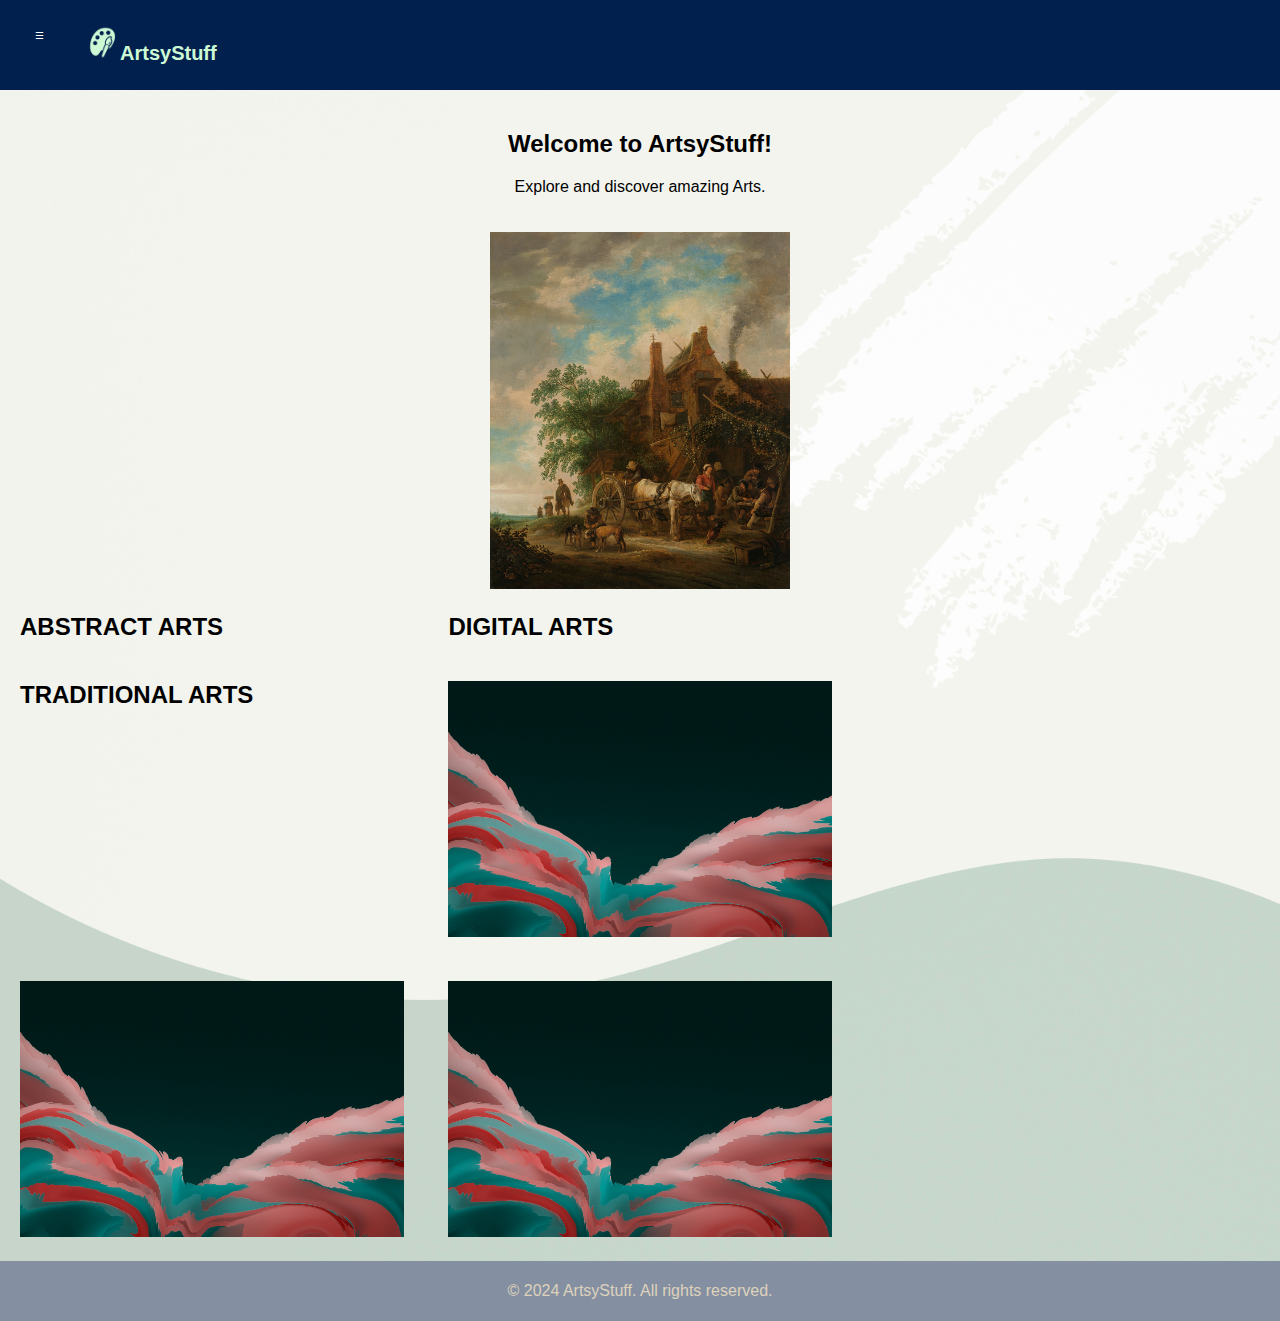
<file: index.html>
<!DOCTYPE html>
<html lang="en">
<head>
  <meta charset="UTF-8">
  <meta name="viewport" content="width=device-width, initial-scale=1.0">
  <title>Website_Final</title>
  <link rel="stylesheet" href="styles.css">
</head>

<body>
     <header>
      <p id="website"><a href="index.html"><img src="images/logo.png" alt="logo" style="width: 35px; height: auto;"></a>ArtsyStuff</p>
    </header>
    

<div class="sidebar" id="sidebar">
    <a href="#" class="closebtn" onclick="closeNav()">&times;</a>
    <a href="index.html">Home</a>
    <a href="about.html">About</a>
    <a href="services.html">Services</a>
    <a href="contact.html">Contact</a>
    
    <!-- Social media links -->
    <div class="social-links">
        <a href="https://www.facebook.com/YourPage" target="_blank"><img src="images/facebook.png" alt="Facebook"></a>
        <a href="https://twitter.com/YourPage" target="_blank"><img src="images/twitter.png" alt="Twitter"></a>
        <a href="https://www.instagram.com/YourPage" target="_blank"><img src="images/instagram.png" alt="Instagram"></a>
    </div>
</div>
        
<div id="main">
    <button id="openbtn" class="openbtn" onclick="openNav()">&#9776;</button>

    <div class="content">
    <center>  <h2>Welcome to ArtsyStuff!</h2> 
      <p>Explore and discover amazing Arts.</p></center>
    </div>
    
    <div class="slideshow-container">
      <div class="mySlides fade">
        <img src="images/europeana.jpg" style="width:100%">
      </div>
      
      <div class="mySlides fade">
        <img src="images/europeana (2).jpg" style="width:100%">
      </div>
      
  
      <div class="mySlides fade">
        <img src="images/laurentiu-morariu.jpg" style="width:100%">
      </div>
  
  </div>
  
</div>
<h2 class="art">ABSTRACT ARTS</h2>
  <h2 class="art">DIGITAL ARTS</h2>
  <h2 class="art">TRADITIONAL ARTS</h2>

  <p class="art">
    <a href="abstract.html"><img src="images/martin.jpg" alt="abstract"></a>
  </p>

  <p class="art">
    <a href="digital.html"><img src="images/martin.jpg" alt="digital"></a>
  </p>

  <p class="art">
    <a href="trad.html"><img src="images/martin.jpg" alt="traditional"></a>
  </p>
<script src="script.js"></script>
<footer>
  <p>&copy; 2024 ArtsyStuff. All rights reserved.</p>
</footer>

</body>

</html>
</file>
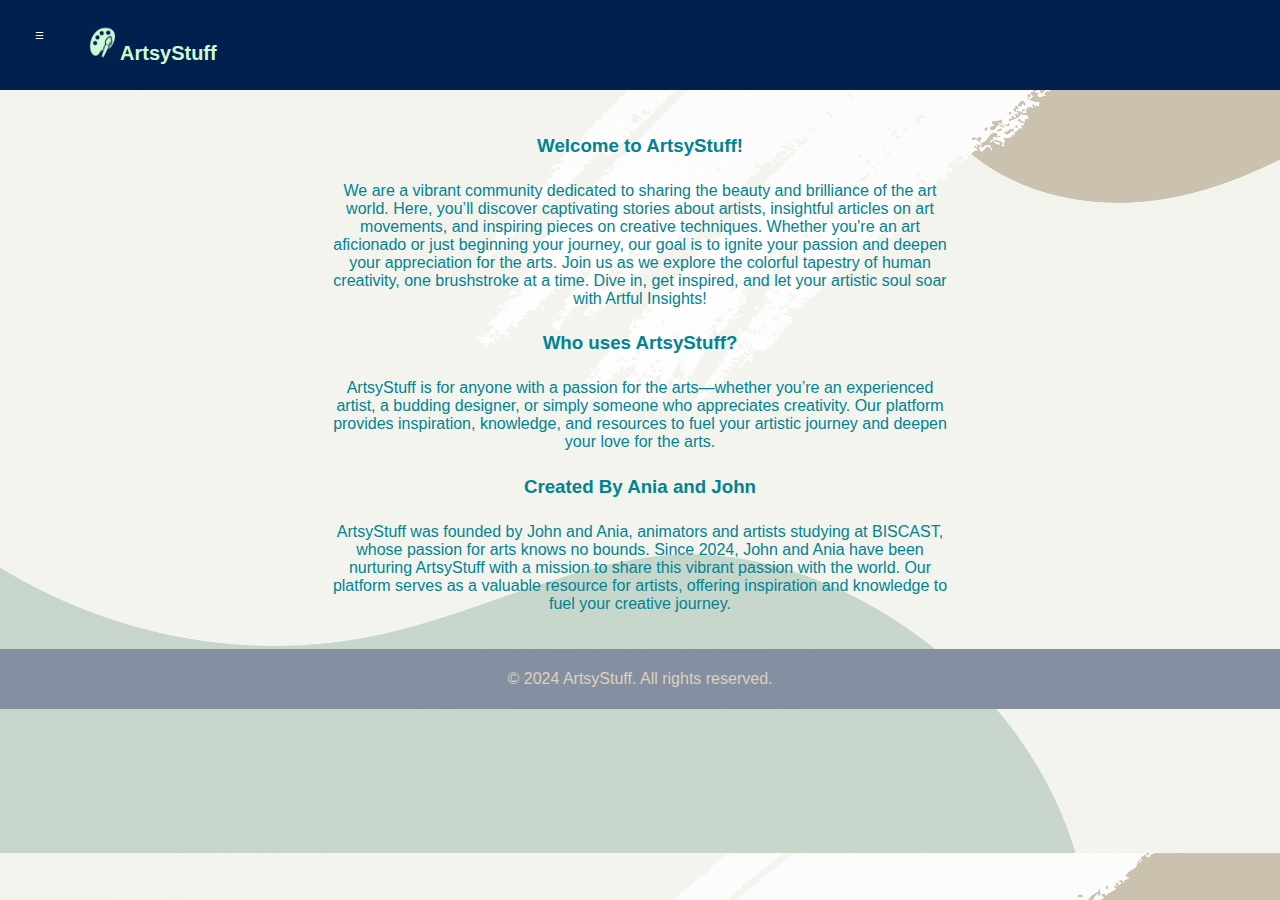
<file: about.html>
<!DOCTYPE html>
<html lang="en">
<head>
  <meta charset="UTF-8">
  <meta name="viewport" content="width=device-width, initial-scale=1.0">
  <title>Amazing Website</title>
  <link rel="stylesheet" href="styles.css">
</head>

<body>
    <header>
        <p id="website"><a href="index.html"><img src="images/logo.png" alt="logo" style="width: 35px; height: auto;"></a>ArtsyStuff</p>
    </header>

<div class="sidebar" id="sidebar">
    <a href="#" class="closebtn" onclick="closeNav()">&times;</a>
    <a href="index.html">Home</a>
    <a href="about.html">About</a>
    <a href="services.html">Services</a>
    <a href="contact.html">Contact</a>
    <!-- Social media links -->
    <div class="social-links">
        <a href="https://www.facebook.com/YourPage" target="_blank"><img src="images/facebook.png" alt="Facebook"></a>
        <a href="https://twitter.com/YourPage" target="_blank"><img src="images/twitter.png" alt="Twitter"></a>
        <a href="https://www.instagram.com/YourPage" target="_blank"><img src="images/instagram.png" alt="Instagram"></a>
    </div>
</div>
        
<div id="main">
    <button id="openbtn" class="openbtn" onclick="openNav()">&#9776;</button>

    <div class="content">

      <h3 class="justify-text">Welcome to ArtsyStuff!</h3>
      <p class="justify-text">
        We are a vibrant community dedicated to sharing the beauty and brilliance of the art world. Here, you’ll discover captivating stories about artists, insightful articles on art movements, and inspiring pieces on creative techniques. Whether you're an art aficionado or just beginning your journey, our goal is to ignite your passion and deepen your appreciation for the arts.
        
        Join us as we explore the colorful tapestry of human creativity, one brushstroke at a time. 
        
        Dive in, get inspired, and let your artistic soul soar with Artful Insights!</p>

        <h3 class="justify-text">Who uses ArtsyStuff?</h3>
        <p class="justify-text">
            ArtsyStuff is for anyone with a passion for the arts—whether you’re an experienced artist, a budding designer, or simply someone who appreciates creativity. 
            Our platform provides inspiration, knowledge, and resources to fuel your artistic journey and deepen your love for the arts.</p>
  


        <h3 class="justify-text">Created By Ania and John</h3>
        <p class="justify-text">
            ArtsyStuff was founded by John and Ania, animators and artists studying at BISCAST, 
            whose passion for arts knows no bounds. Since 2024, John and Ania have been nurturing ArtsyStuff with a mission to share this vibrant passion with the world. 
            Our platform serves as a valuable resource for artists, offering inspiration and knowledge to fuel your creative journey.</p>
  
    </div>
</div>

<footer>
    <p>&copy; 2024 ArtsyStuff. All rights reserved.</p>
</footer>

<script src="script.js"></script>
</body>
</html>
</file>
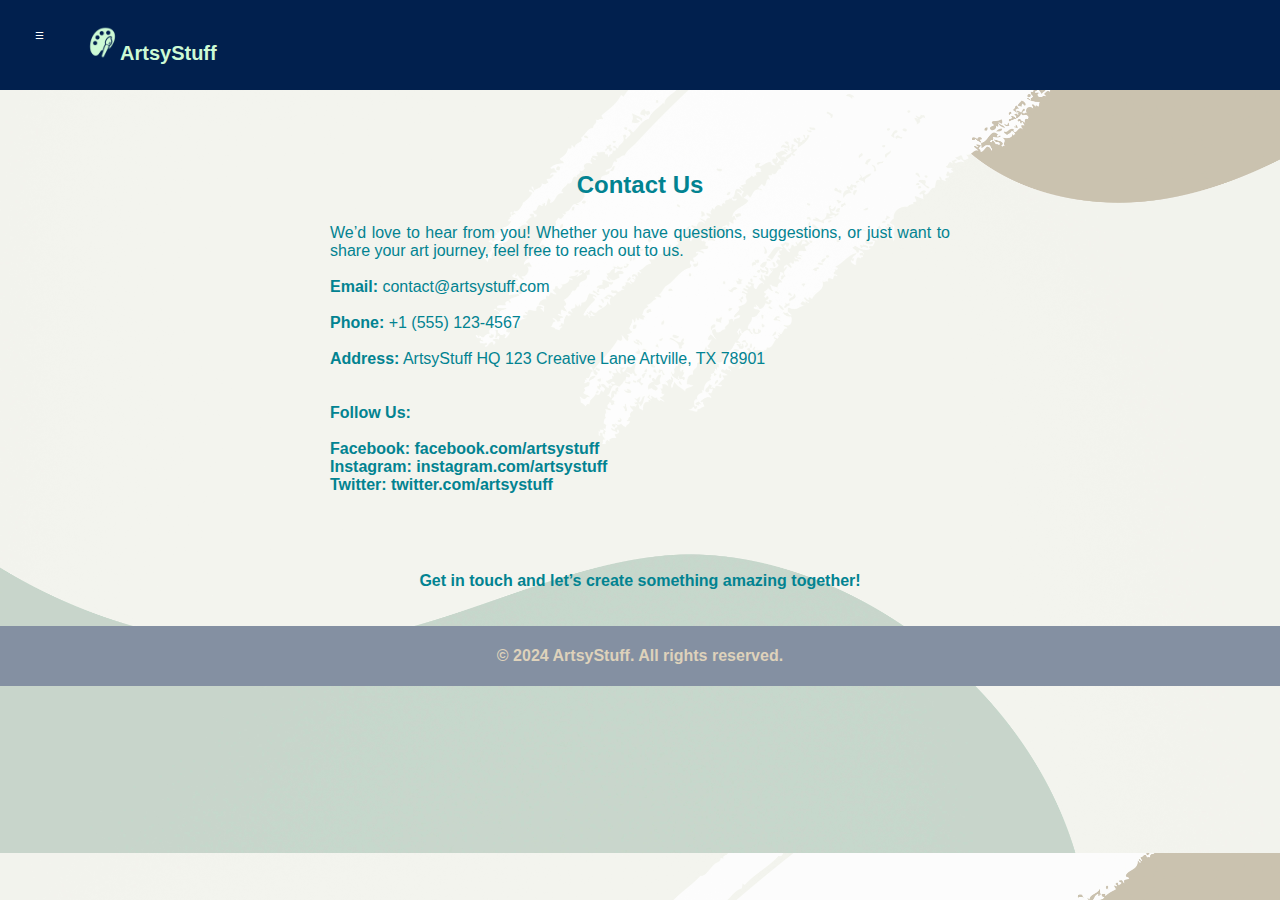
<file: contact.html>
<!DOCTYPE html>
<html lang="en">
<head>
  <meta charset="UTF-8">
  <meta name="viewport" content="width=device-width, initial-scale=1.0">
  <title>Amazing Website</title>
  <link rel="stylesheet" href="styles.css">
</head>

<body>
     <header>
        <p id="website"><a href="index.html"><img src="images/logo.png" alt="logo" style="width: 35px; height: auto;"></a>ArtsyStuff</p>
     </header>

<div class="sidebar" id="sidebar">
    <a href="#" class="closebtn" onclick="closeNav()">&times;</a>
    <a href="index.html">Home</a>
    <a href="about.html">About</a>
    <a href="services.html">Services</a>
    <a href="contact.html">Contact</a>
    <!-- Social media links -->
    <div class="social-links">
        <a href="https://www.facebook.com/YourPage" target="_blank"><img src="images/facebook.png" alt="Facebook"></a>
        <a href="https://twitter.com/YourPage" target="_blank"><img src="images/twitter.png" alt="Twitter"></a>
        <a href="https://www.instagram.com/YourPage" target="_blank"><img src="images/instagram.png" alt="Instagram"></a>
    </div>
</div>
        
<div id="main">
    <button id="openbtn" class="openbtn" onclick="openNav()">&#9776;</button>

    <div class="content"><br><br>
      <h2 class="justify-text">Contact Us</h2>
      <p class="haha"> 

        We’d love to hear from you! Whether you have questions, suggestions, or just want to share your art journey, feel free to reach out to us.<br><br>
        
        <b>Email:</b> contact@artsystuff.com<br><br>
        
        <b>Phone:</b> +1 (555) 123-4567<br><br>
        
        <b>Address:</b>
        ArtsyStuff HQ
        123 Creative Lane
        Artville, TX 78901<br><br><br>
        
        <b>Follow Us:<br><br>
        <b>Facebook: facebook.com/artsystuff<br></b>
        <b>Instagram: instagram.com/artsystuff<br></b>
        <b>Twitter: twitter.com/artsystuff<br></b><br><br><br></p>
        
        <p class="justify-text"> Get in touch and let’s create something amazing together!</p>
    </div>
</div>

<footer>
    <p>&copy; 2024 ArtsyStuff. All rights reserved.</p>
</footer>

<script src="script.js"></script>
</body>
</html>
</file>
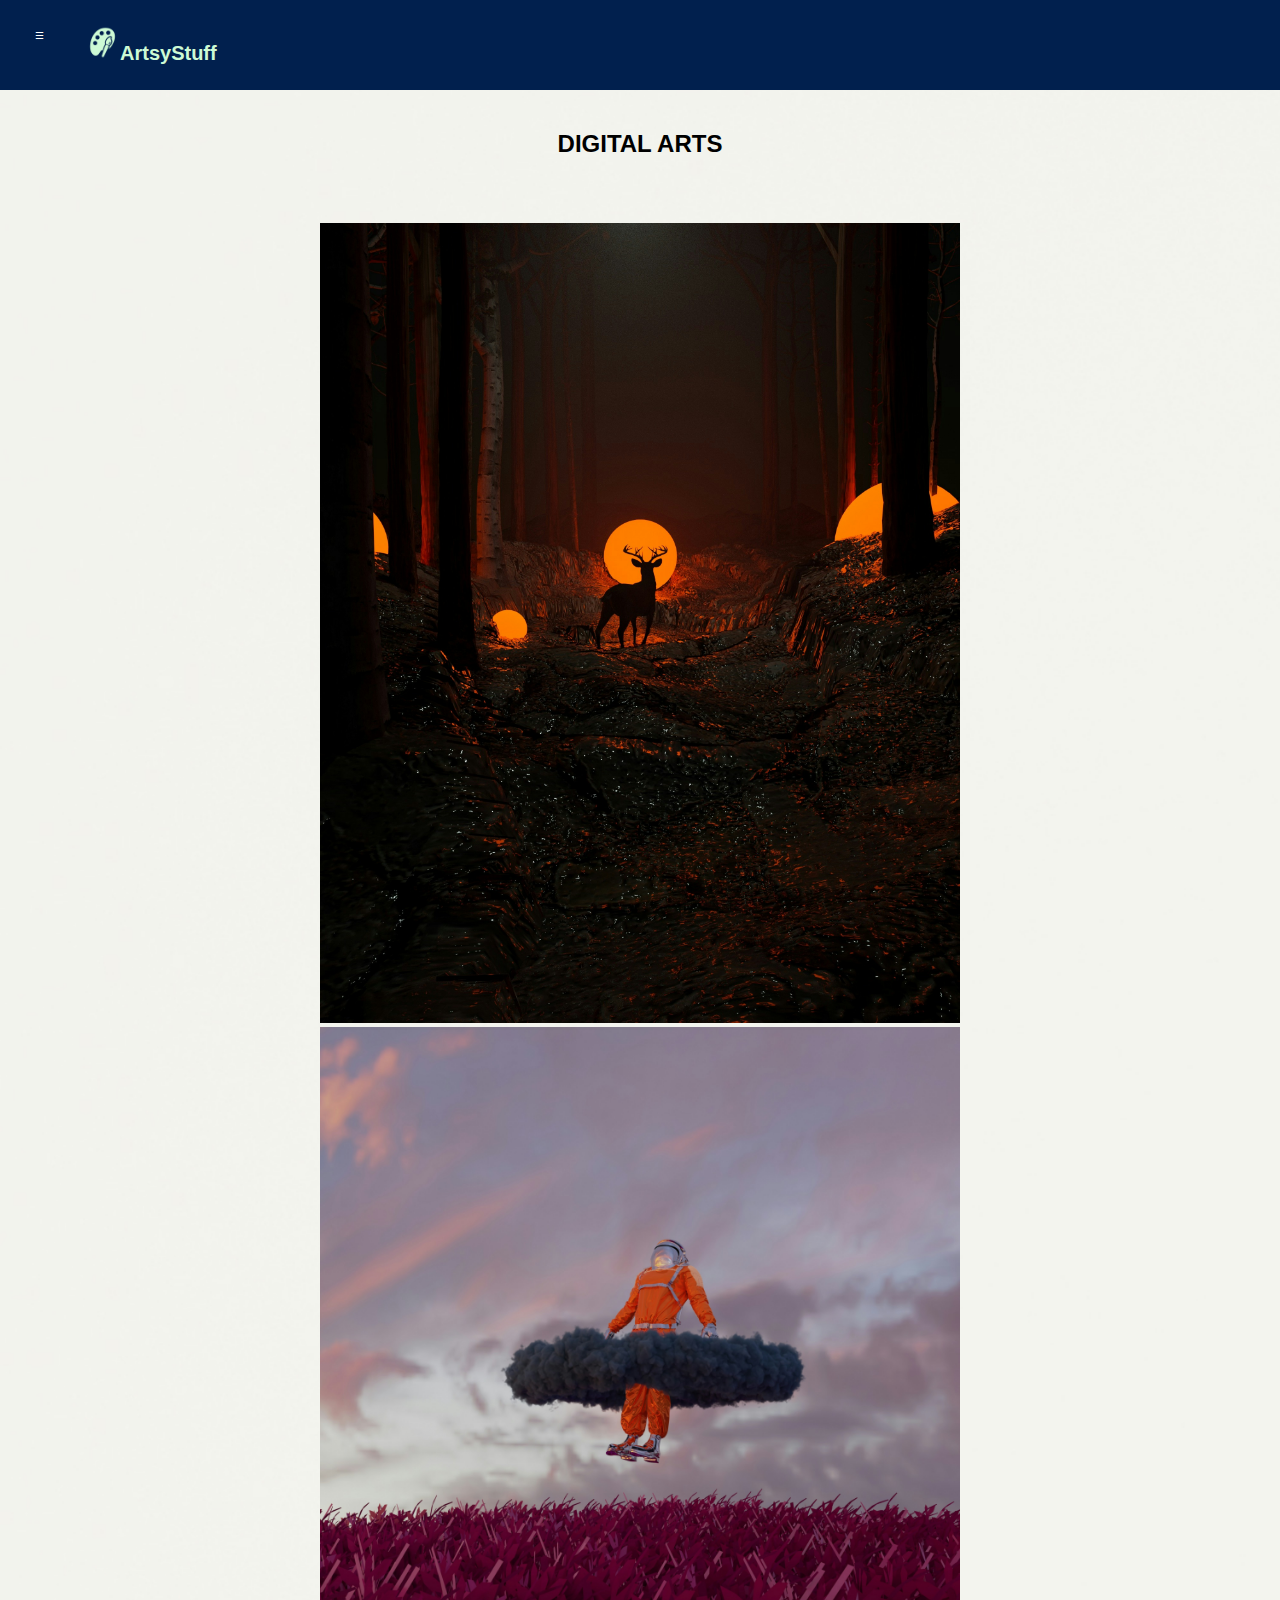
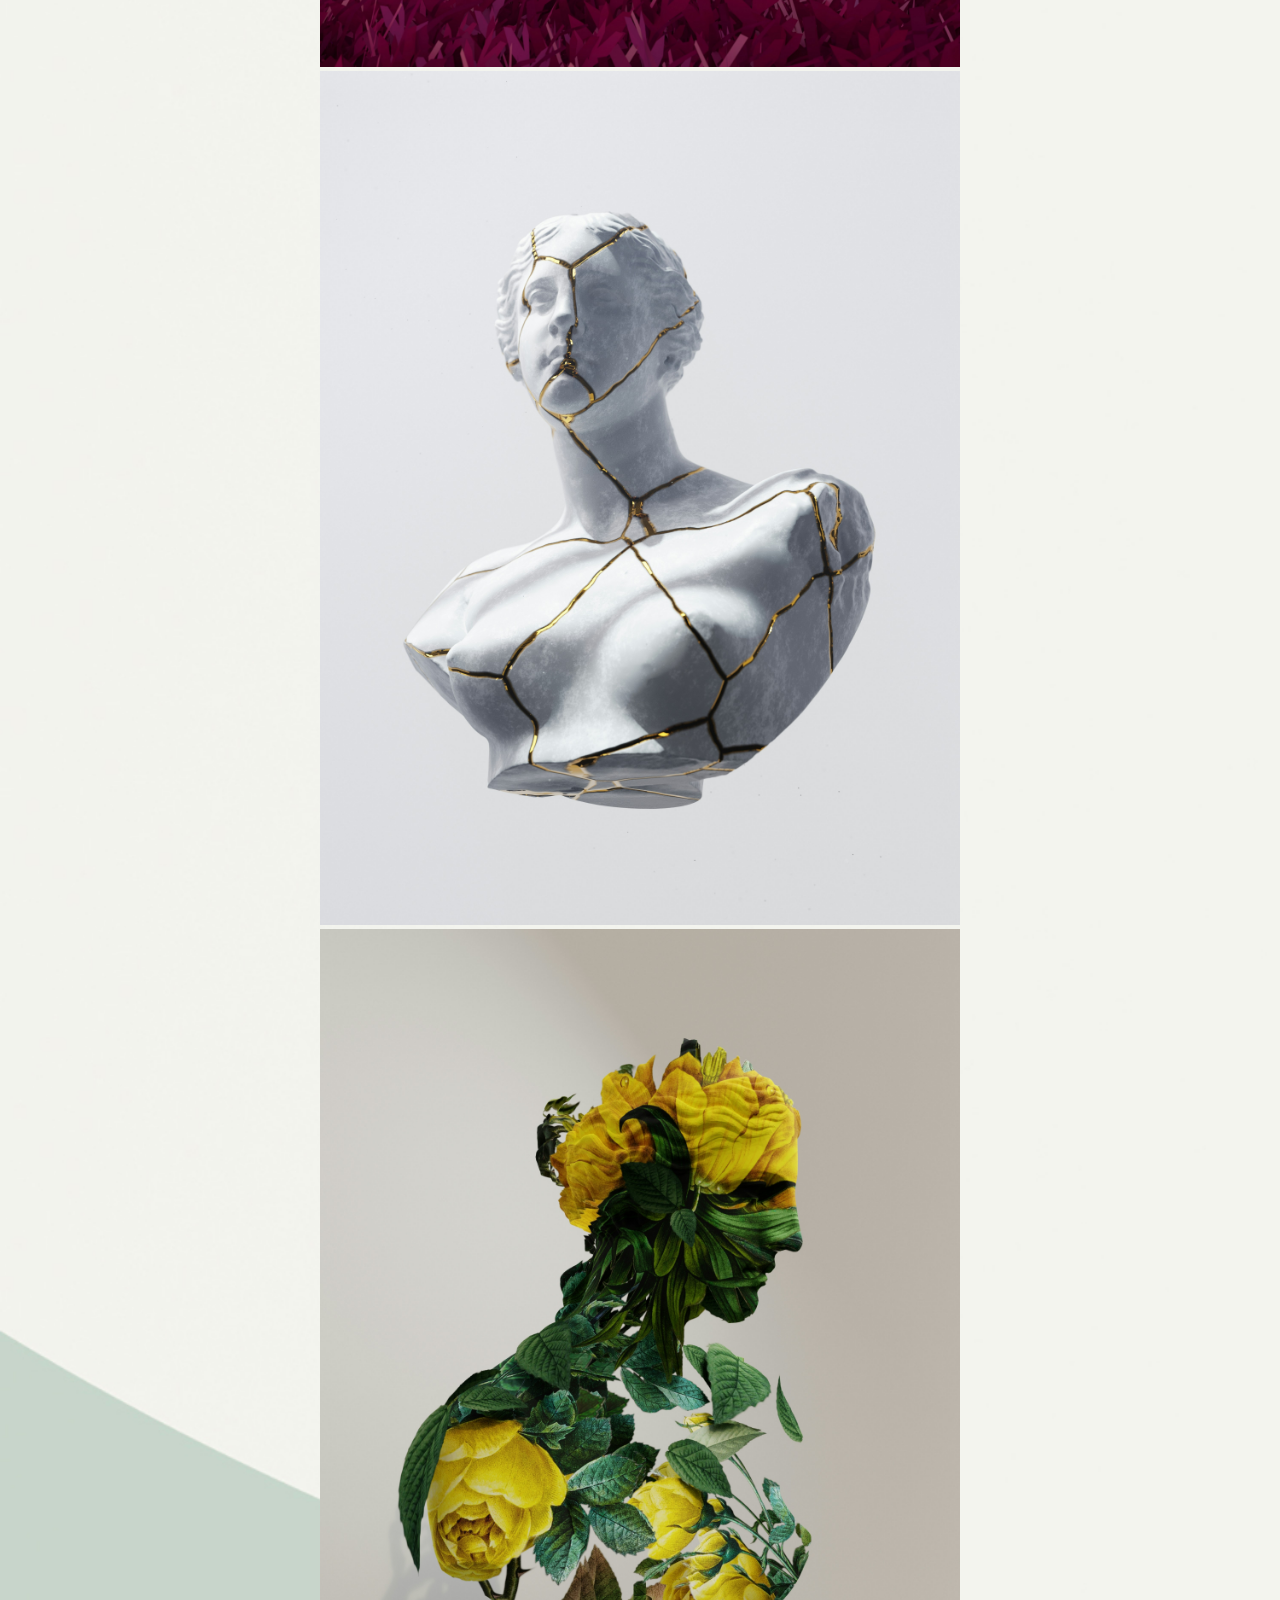
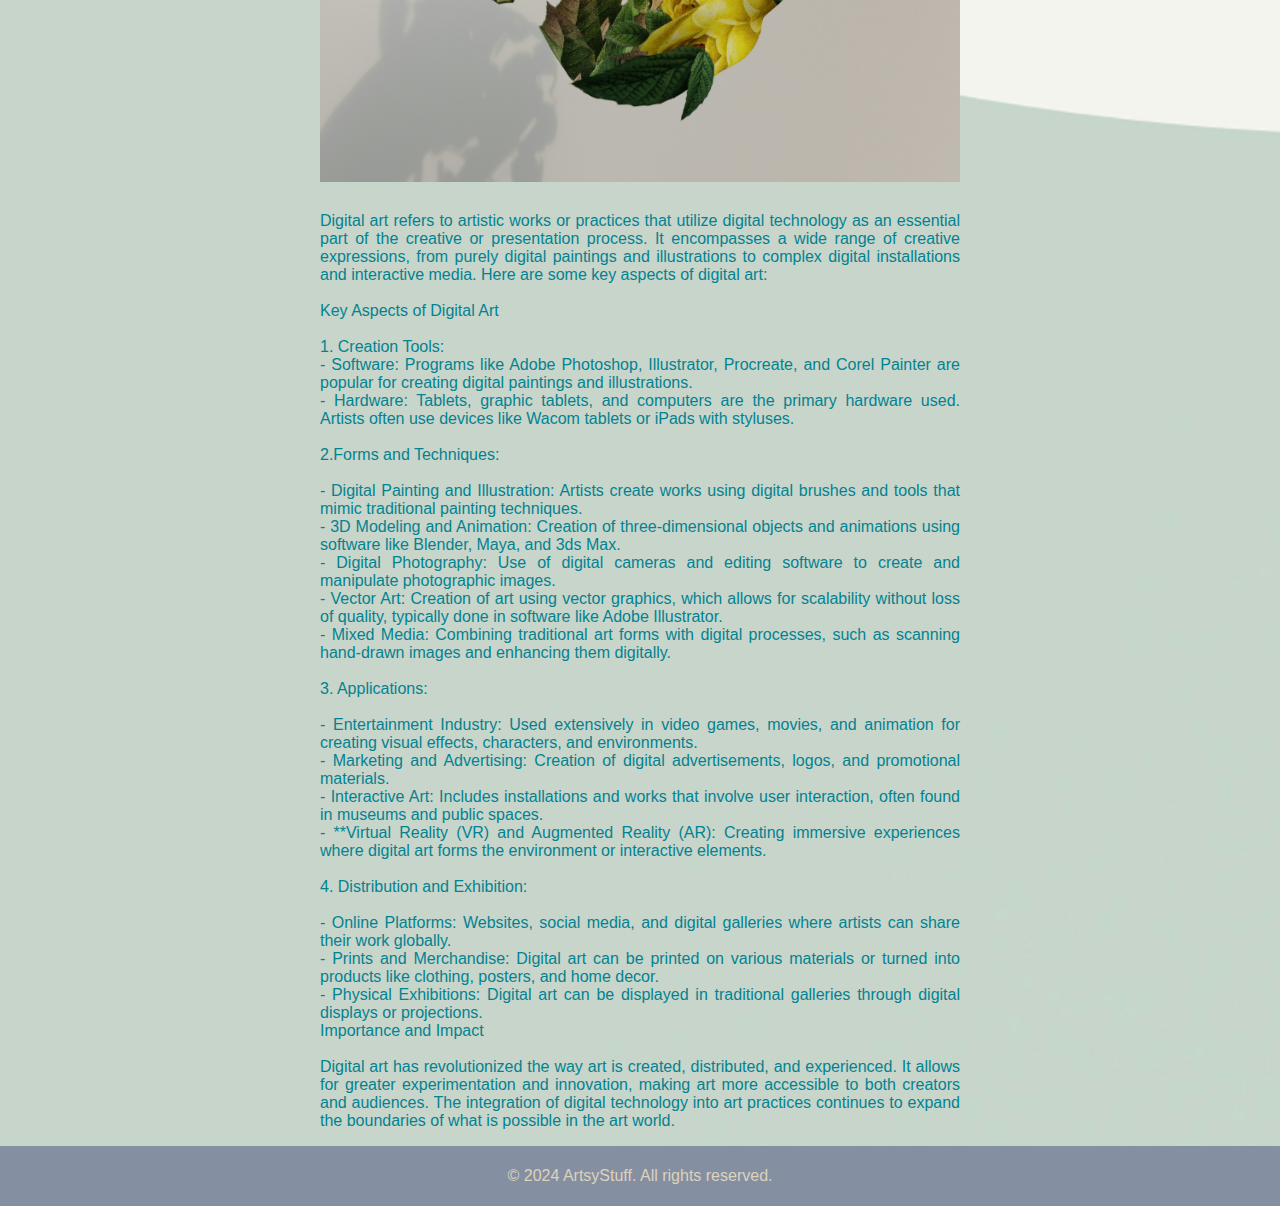
<file: digital.html>
<!DOCTYPE html>
<html lang="en">
<head>
  <meta charset="UTF-8">
  <meta name="viewport" content="width=device-width, initial-scale=1.0">
  <title>Website_Final</title>
  <link rel="stylesheet" href="styles.css">
</head>

<body>
     <header>
      <p id="website"><a href="index.html"><img src="images/logo.png" alt="logo" style="width: 35px; height: auto;"></a>ArtsyStuff</p>
    </header>
    

<div class="sidebar" id="sidebar">
    <a href="#" class="closebtn" onclick="closeNav()">&times;</a>
    <a href="index.html">Home</a>
    <a href="about.html">About</a>
    <a href="services.html">Services</a>
    <a href="contact.html">Contact</a>
    
    <!-- Social media links -->
    <div class="social-links">
        <a href="https://www.facebook.com/YourPage" target="_blank"><img src="images/facebook.png" alt="Facebook"></a>
        <a href="https://twitter.com/YourPage" target="_blank"><img src="images/twitter.png" alt="Twitter"></a>
        <a href="https://www.instagram.com/YourPage" target="_blank"><img src="images/instagram.png" alt="Instagram"></a>
    </div>
</div>
        
<div id="main">
    <button id="openbtn" class="openbtn" onclick="openNav()">&#9776;</button>

    <div class="content">
    <center>  <h2>DIGITAL ARTS</h2> 
    </div>
    <div class="haha">
        <img src="images/1.jpg" style="width:100%">
        <img src="images/2.jpg" style="width:100%">
        <img src="images/3.jpg" style="width:100%">
        <img src="images/4.jpg" style="width:100%">
    </div>  
  
  

  <p class="haha">
    Digital art refers to artistic works or practices that utilize digital technology as an essential part of the creative or presentation process. It encompasses a wide range of creative expressions, from purely digital paintings and illustrations to complex digital installations and interactive media. Here are some key aspects of digital art:<br><br>

     Key Aspects of Digital Art<br><br>
    
    1. Creation Tools:<br>
       - Software: Programs like Adobe Photoshop, Illustrator, Procreate, and Corel Painter are popular for creating digital paintings and illustrations.<br>
       - Hardware: Tablets, graphic tablets, and computers are the primary hardware used. Artists often use devices like Wacom tablets or iPads with styluses.<br><br>

    2.Forms and Techniques:<br><br>
       - Digital Painting and Illustration: Artists create works using digital brushes and tools that mimic traditional painting techniques.<br>
       - 3D Modeling and Animation: Creation of three-dimensional objects and animations using software like Blender, Maya, and 3ds Max.<br>
       - Digital Photography: Use of digital cameras and editing software to create and manipulate photographic images.<br>
       - Vector Art: Creation of art using vector graphics, which allows for scalability without loss of quality, typically done in software like Adobe Illustrator.<br>
       - Mixed Media: Combining traditional art forms with digital processes, such as scanning hand-drawn images and enhancing them digitally.<br><br>
    
    3. Applications:<br><br>
       - Entertainment Industry: Used extensively in video games, movies, and animation for creating visual effects, characters, and environments.<br>
       - Marketing and Advertising: Creation of digital advertisements, logos, and promotional materials.<br>
       - Interactive Art: Includes installations and works that involve user interaction, often found in museums and public spaces.<br>
       - **Virtual Reality (VR) and Augmented Reality (AR): Creating immersive experiences where digital art forms the environment or interactive elements.<br><br>
    
    4. Distribution and Exhibition:<br><br>
       - Online Platforms: Websites, social media, and digital galleries where artists can share their work globally.<br>
       - Prints and Merchandise: Digital art can be printed on various materials or turned into products like clothing, posters, and home decor.<br>
       - Physical Exhibitions: Digital art can be displayed in traditional galleries through digital displays or projections.<br>
    
     Importance and Impact<br><br>
    Digital art has revolutionized the way art is created, distributed, and experienced. It allows for greater experimentation and innovation, making art more accessible to both creators and audiences. The integration of digital technology into art practices continues to expand the boundaries of what is possible in the art world.
  </p></center>

</div>

<script src="script.js"></script>
<footer>
  <p>&copy; 2024 ArtsyStuff. All rights reserved.</p>
</footer>

</body>

</html>
</file>
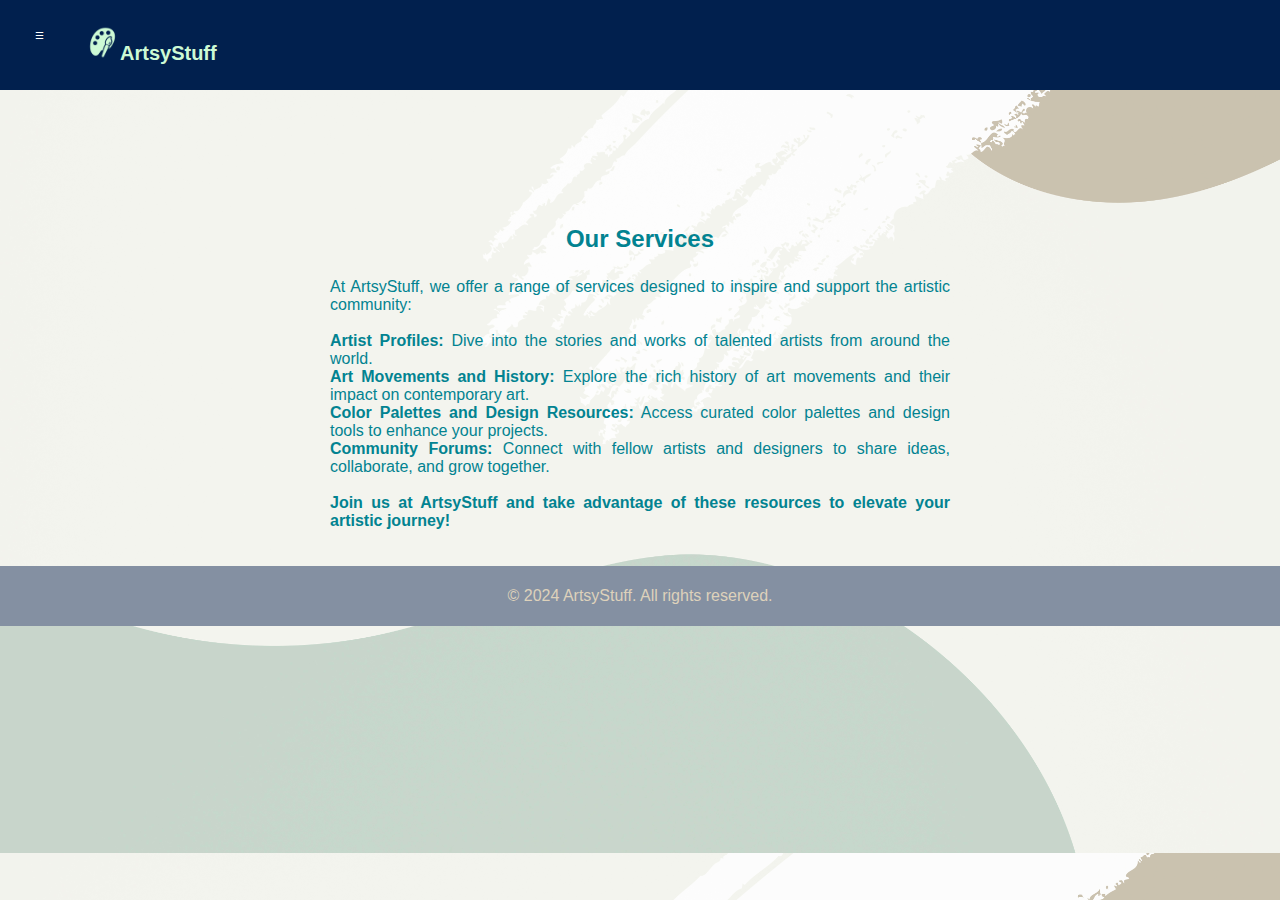
<file: services.html>
<!DOCTYPE html>
<html lang="en">
<head>
  <meta charset="UTF-8">
  <meta name="viewport" content="width=device-width, initial-scale=1.0">
  <title>Amazing Website</title>
  <link rel="stylesheet" href="styles.css">
</head>

<body>
     <header>
        <p id="website"><a href="index.html"><img src="images/logo.png" alt="logo" style="width: 35px; height: auto;"></a>ArtsyStuff</p>
     </header>

<div class="sidebar" id="sidebar">
    <a href="#" class="closebtn" onclick="closeNav()">&times;</a>
    <a href="index.html">Home</a>
    <a href="about.html">About</a>
    <a href="services.html">Services</a>
    <a href="contact.html">Contact</a>
    <!-- Social media links -->
    <div class="social-links">
        <a href="https://www.facebook.com/YourPage" target="_blank"><img src="images/facebook.png" alt="Facebook"></a>
        <a href="https://twitter.com/YourPage" target="_blank"><img src="images/twitter.png" alt="Twitter"></a>
        <a href="https://www.instagram.com/YourPage" target="_blank"><img src="images/instagram.png" alt="Instagram"></a>
    </div>
</div>
        
<div id="main">
    <button id="openbtn" class="openbtn" onclick="openNav()">&#9776;</button>

    <div class="content">
        <br><br><br><br><br>
      <h2 class="justify-text">Our Services</h2>
      <p class="haha">

        At ArtsyStuff, we offer a range of services designed to inspire and support the artistic community:<br><br>
        
        <b> Artist Profiles:</b> Dive into the stories and works of talented artists from around the world.<br>
        <b>Art Movements and History:</b> Explore the rich history of art movements and their impact on contemporary art.<br>
        <b>Color Palettes and Design Resources:</b> Access curated color palettes and design tools to enhance your projects.<br>
        <b>Community Forums:</b> Connect with fellow artists and designers to share ideas, collaborate, and grow together.<br><br>
        
     <b>  Join us at ArtsyStuff and take advantage of these resources to elevate your artistic journey!</b> 
    </div>
</div>

<footer>
    <p>&copy; 2024 ArtsyStuff. All rights reserved.</p>
</footer>

<script src="script.js"></script>
</body>
</html>
</file>
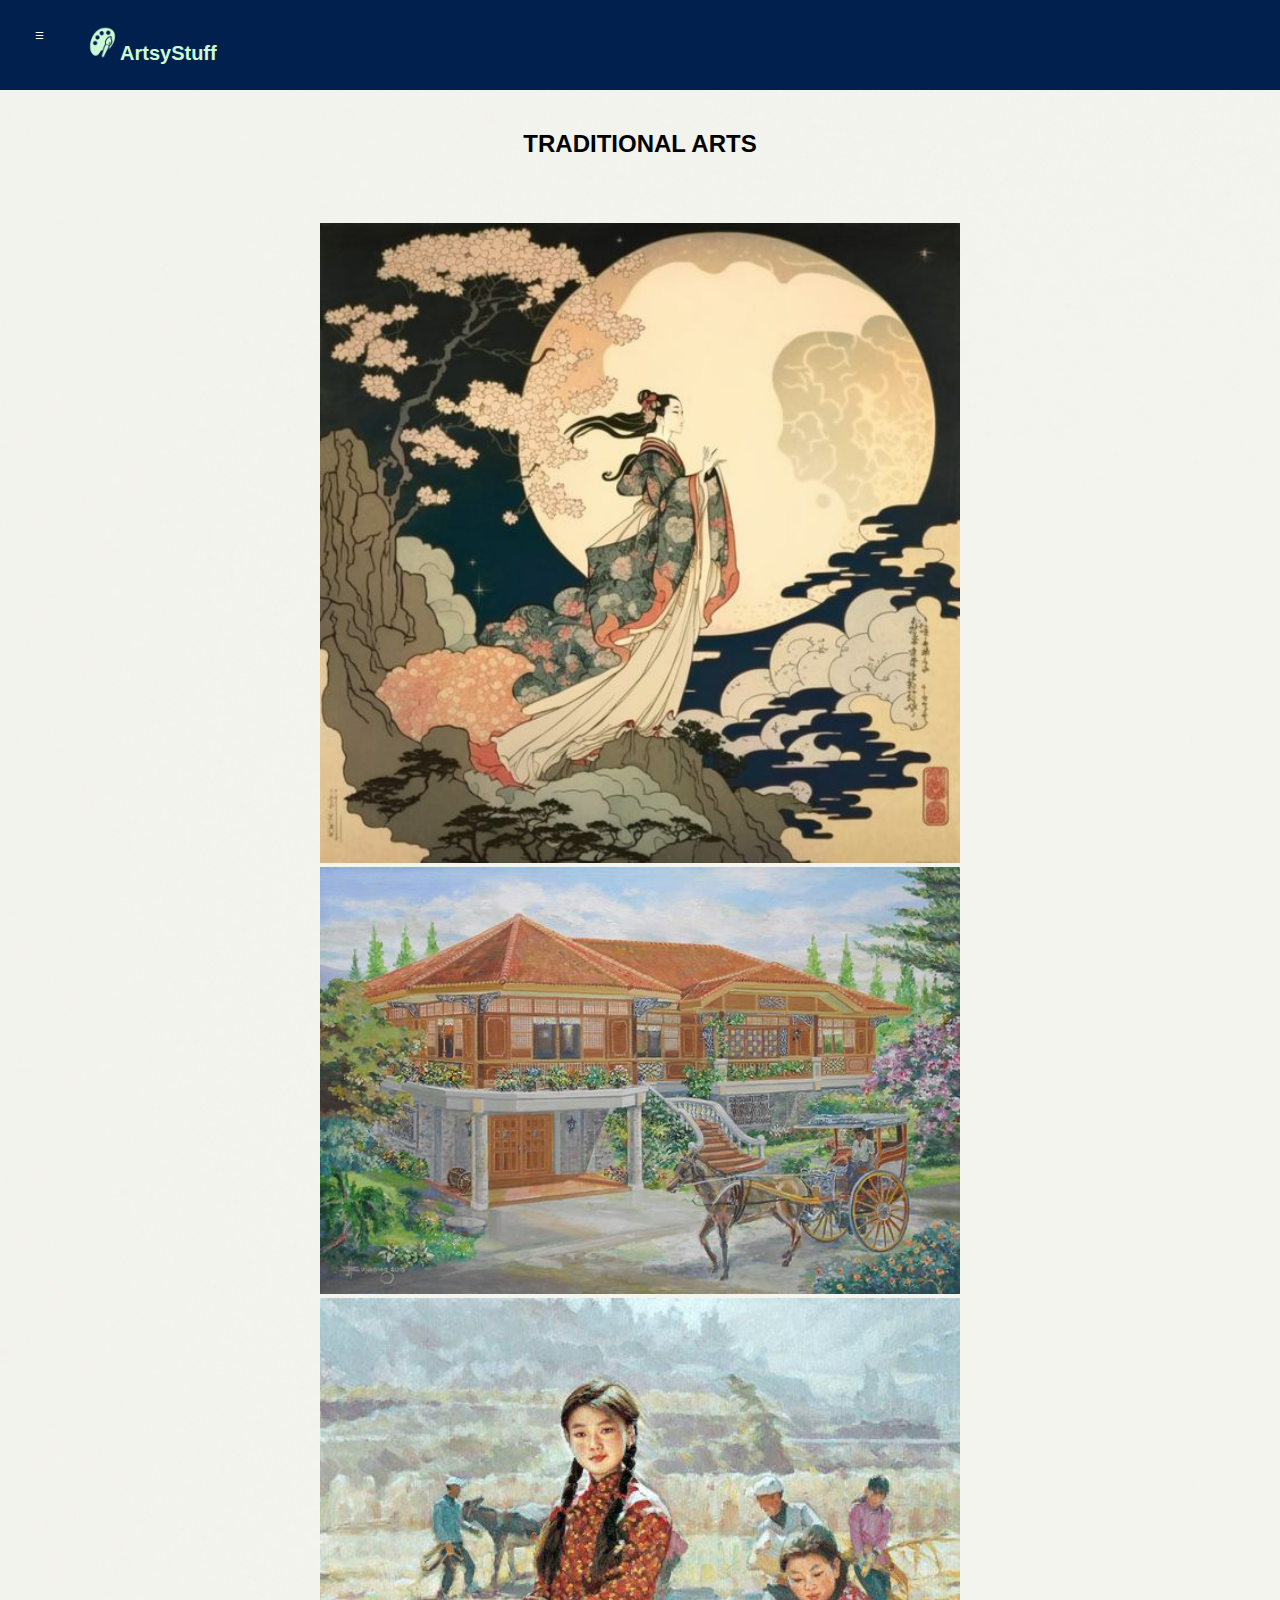
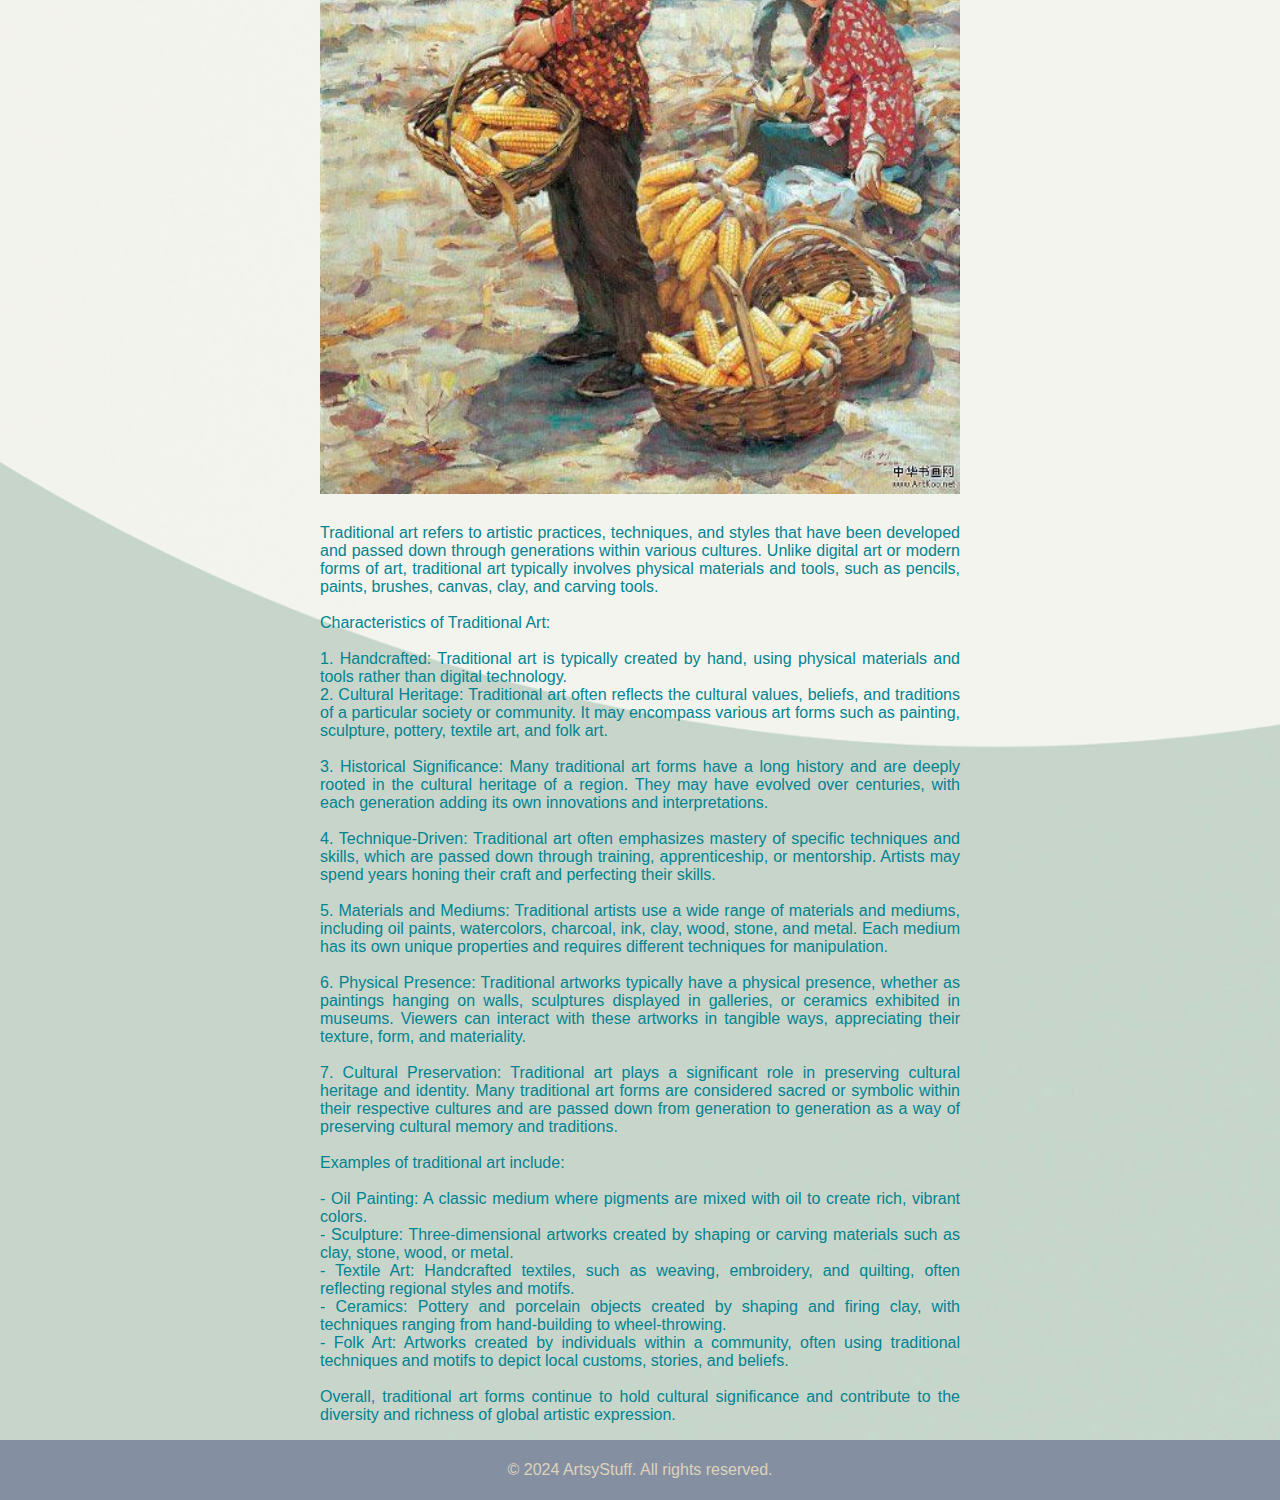
<file: trad.html>
<!DOCTYPE html>
<html lang="en">
<head>
  <meta charset="UTF-8">
  <meta name="viewport" content="width=device-width, initial-scale=1.0">
  <title>Website_Final</title>
  <link rel="stylesheet" href="styles.css">
</head>

<body>
     <header>
      <p id="website"><a href="index.html"><img src="images/logo.png" alt="logo" style="width: 35px; height: auto;"></a>ArtsyStuff</p>
    </header>
    

<div class="sidebar" id="sidebar">
    <a href="#" class="closebtn" onclick="closeNav()">&times;</a>
    <a href="index.html">Home</a>
    <a href="about.html">About</a>
    <a href="services.html">Services</a>
    <a href="contact.html">Contact</a>
    
    <!-- Social media links -->
    <div class="social-links">
        <a href="https://www.facebook.com/YourPage" target="_blank"><img src="images/facebook.png" alt="Facebook"></a>
        <a href="https://twitter.com/YourPage" target="_blank"><img src="images/twitter.png" alt="Twitter"></a>
        <a href="https://www.instagram.com/YourPage" target="_blank"><img src="images/instagram.png" alt="Instagram"></a>
    </div>
</div>
        
<div id="main">
    <button id="openbtn" class="openbtn" onclick="openNav()">&#9776;</button>

    <div class="content">
    <center>  <h2>TRADITIONAL ARTS</h2> 
    </div>
    <div class="haha">
        <img src="images/11.jpg" style="width:100%">
        <img src="images/12.jpg" style="width:100%">
        <img src="images/13.jpg" style="width:100%">
    </div>  
  
  

  <p class="haha">
    Traditional art refers to artistic practices, techniques, and styles that have been developed and passed down through generations within various cultures. Unlike digital art or modern forms of art, traditional art typically involves physical materials and tools, such as pencils, paints, brushes, canvas, clay, and carving tools. 
    <br><br>
     Characteristics of Traditional Art:<br><br>
    
    1. Handcrafted: Traditional art is typically created by hand, using physical materials and tools rather than digital technology.<br>
      
    2. Cultural Heritage: Traditional art often reflects the cultural values, beliefs, and traditions of a particular society or community. It may encompass various art forms such as painting, sculpture, pottery, textile art, and folk art.<br><br>
      
    3. Historical Significance: Many traditional art forms have a long history and are deeply rooted in the cultural heritage of a region. They may have evolved over centuries, with each generation adding its own innovations and interpretations.<br><br>
      
    4. Technique-Driven: Traditional art often emphasizes mastery of specific techniques and skills, which are passed down through training, apprenticeship, or mentorship. Artists may spend years honing their craft and perfecting their skills.<br><br>
    
    5. Materials and Mediums: Traditional artists use a wide range of materials and mediums, including oil paints, watercolors, charcoal, ink, clay, wood, stone, and metal. Each medium has its own unique properties and requires different techniques for manipulation.<br><br>
    
    6. Physical Presence: Traditional artworks typically have a physical presence, whether as paintings hanging on walls, sculptures displayed in galleries, or ceramics exhibited in museums. Viewers can interact with these artworks in tangible ways, appreciating their texture, form, and materiality.<br><br>
    
    7. Cultural Preservation: Traditional art plays a significant role in preserving cultural heritage and identity. Many traditional art forms are considered sacred or symbolic within their respective cultures and are passed down from generation to generation as a way of preserving cultural memory and traditions.<br><br>
    
    Examples of traditional art include:<br><br>
    
    - Oil Painting: A classic medium where pigments are mixed with oil to create rich, vibrant colors.<br>
    - Sculpture: Three-dimensional artworks created by shaping or carving materials such as clay, stone, wood, or metal.<br>
    - Textile Art: Handcrafted textiles, such as weaving, embroidery, and quilting, often reflecting regional styles and motifs.<br>
    - Ceramics: Pottery and porcelain objects created by shaping and firing clay, with techniques ranging from hand-building to wheel-throwing.<br>
    - Folk Art: Artworks created by individuals within a community, often using traditional techniques and motifs to depict local customs, stories, and beliefs.<br><br>
    
    Overall, traditional art forms continue to hold cultural significance and contribute to the diversity and richness of global artistic expression.
  </p></center>

</div>

<script src="script.js"></script>
<footer>
  <p>&copy; 2024 ArtsyStuff. All rights reserved.</p>
</footer>

</body>

</html>
</file>
<file: styles.css>
#website {
  font-size: 20px;
  color: #CDFAD5;
  text-align: left;
  margin-left: 80px;
}

body {
  margin: 0;
  font-family: Arial, sans-serif;
  background-image: url(images/bg2.jpg);
  background-size: cover;
  background-color: #ecffef; 
  }
  
.sidebar {
  height: 100%;
  width: 0;
  position: fixed;
  z-index: 1;
  top: 0;
  left: 0;
  background-color: #01204E;
  overflow-x: hidden;
  transition: 0.5s;
  padding-top: 60px;
}

.sidebar a {
  padding: 15px 15px;
  text-decoration: none;
  font-size: 20px;
  color: #FEAE6F;
  display: block;
  transition: 0.3s;
}

.sidebar a:hover {
  color: #F6DCAC;
}

.sidebar .closebtn {
  position: absolute;
  top: 0;
  right: 25px;
  font-size: 20px;
  margin-left: 50px;
}

.openbtn {
  position: absolute;
  top: 20px;
  left: 20px;
  font-size: 10px;
  cursor: pointer;
  background-color: #01204E;
  color: white;
  padding: 10px 15px;
  border: none;
  z-index: 2;
}

.openbtn:hover {
  background-color: #444;
}

#main {
  transition: margin-left 0.5s;
}

.content {
  padding: 20px;
}

h1 {
  font-size: 3em;
  color: #333;
}

header {
  font-weight: bold;
  background-color: #01204E; 
  padding: 5px;
  text-align: center;
}

footer {
  background-color: #8490a2;
  color: #ded2bb;
  text-align: center;
  padding: 5px 0;
  position: relative;  
  width: 100%;
  bottom: 0;
}


.social-links {
  position: absolute;
  bottom: 20px;
  left: 0;
  width: 100%;
  text-align: center;
}

.social-links a {
  display: inline-block;
  margin: 40px 10px;
}

.social-links img {
  width: 30px; 
  height: auto;
}
.slideshow-container {
  max-width: 300px;
  position: relative;
  margin: auto;
}

.fade {
  -webkit-animation-name: fade;
  -webkit-animation-duration: 2s;
  animation-name: fade;
  animation-duration: 2s;
}

@-webkit-keyframes fade {
  from {
    opacity: 0.4;
  }
  to {
    opacity: 1;
  }
}

@keyframes fade {
  from {
    opacity: 0.4;
  }
  to {
    opacity: 1;
  }
}

.justify-text {
  text-align: center;
  margin-left: 25%;
  margin-right: 25%;
  margin-top: 2%;
  color: #028391;
}
.haha {
  text-align: justify;
  margin-left: 25%;
  margin-right: 25%;
  margin-top: 2%;
  color: #028391;
}
.art {
  display: inline-block;
  width: 30%; 
  margin: 20px;
  vertical-align: top; 
}
.art img {
  width: 100%;
  height: auto;
}
</file>
